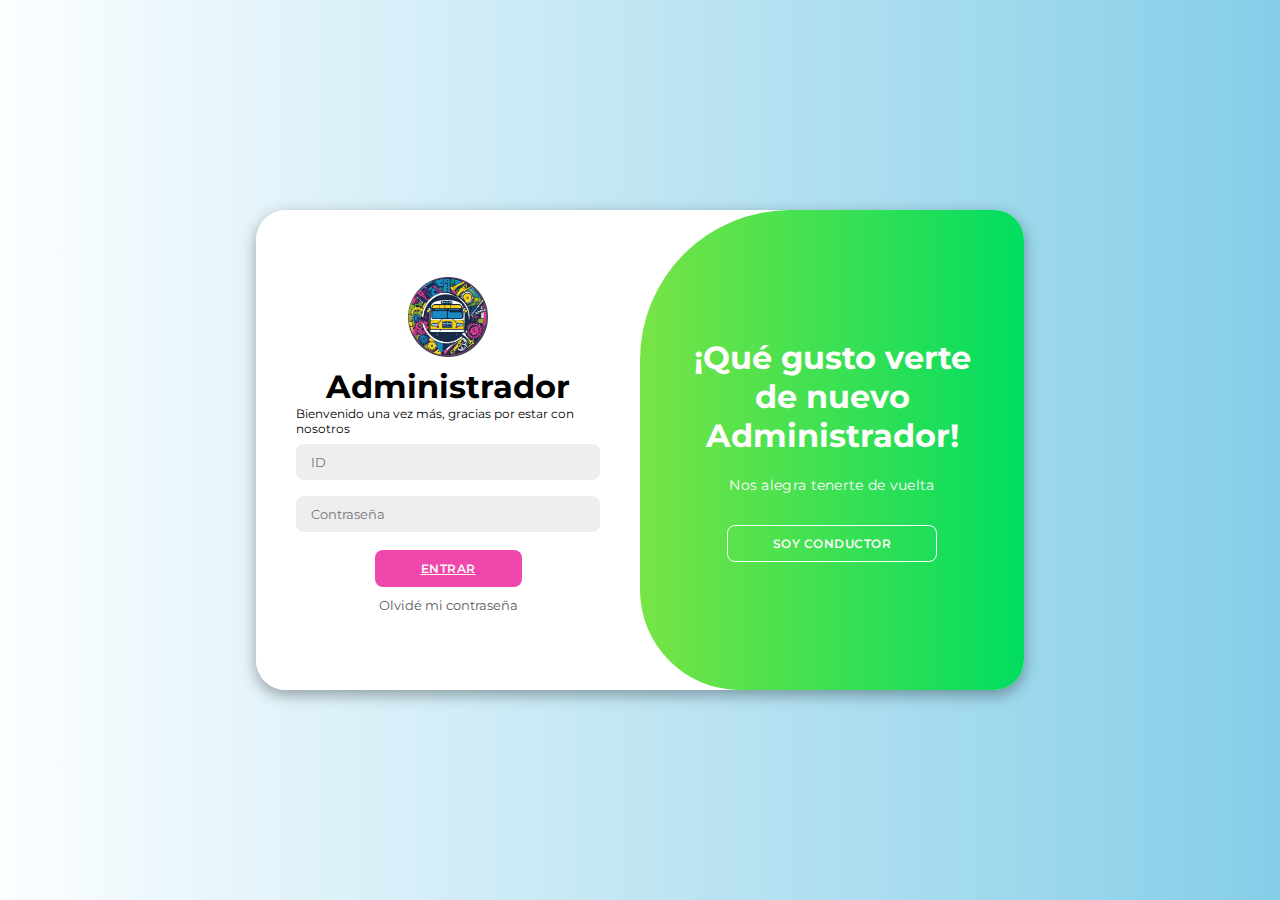
<file: frontend/index.html>
<!DOCTYPE html>
<html lang="en">

<head>
    <meta charset="UTF-8">
    <meta name="viewport" content="width=device-width, initial-scale=1.0">
    <link rel="stylesheet" href="https://cdnjs.cloudflare.com/ajax/libs/font-awesome/6.4.2/css/all.min.css">
    <link rel="stylesheet" href="style.css">
    <title>System C.A.R.E</title>
</head>

<body>

    <div class="container" id="container">
        <div class="form-container sign-up">
            <form>
                <img src="logo-fotor-2025022321724.png" alt="Logo Conductor" class="logo">
                <h1>Conductor</h1>
                <span>Bienvenido una vez más, gracias por estar con nosotros</span>
                <input type="text" placeholder="ID">
                <input type="password" placeholder="Contraseña">
                <a href="Enterconductor.html" class="boton-enter">Entrar</a>
                <a href="contraseñaolvidada.html" class="olvido-blanco">Olvidé mi contraseña</a>

            </form>
        </div>
        <div class="form-container sign-in">
            <form>
                <img src="logo-fotor-2025022321724.png" alt="Logo Administrador" class="logo">
                <h1>Administrador</h1>
                <span>Bienvenido una vez más, gracias por estar con nosotros</span>
                <input type="text" placeholder="ID">
                <input type="password" placeholder="Contraseña">
                <a href="enteradministrador.html" class="boton-enter">Entrar</a>
                <a href="contraseñaolvidada.html" class="olvido-blanco">Olvidé mi contraseña</a>
            </form>
        </div>
        <div class="toggle-container">
            <div class="toggle">
                <div class="toggle-panel toggle-left">
                    <h1>¡Qué gusto verte de nuevo Conductor!</h1>
                    <p>Nos alegra tenerte de vuelta</p>
                    <button class="hidden" id="login">Soy administrador</button>
                </div>
                <div class="toggle-panel toggle-right">
                    <h1>¡Qué gusto verte de nuevo Administrador!</h1>
                    <p>Nos alegra tenerte de vuelta</p>
                    <button class="hidden" id="register">Soy conductor</button>
                </div>
            </div>
        </div>
    </div>

    <script src="script.js"></script>
</body>

</html>
</file>
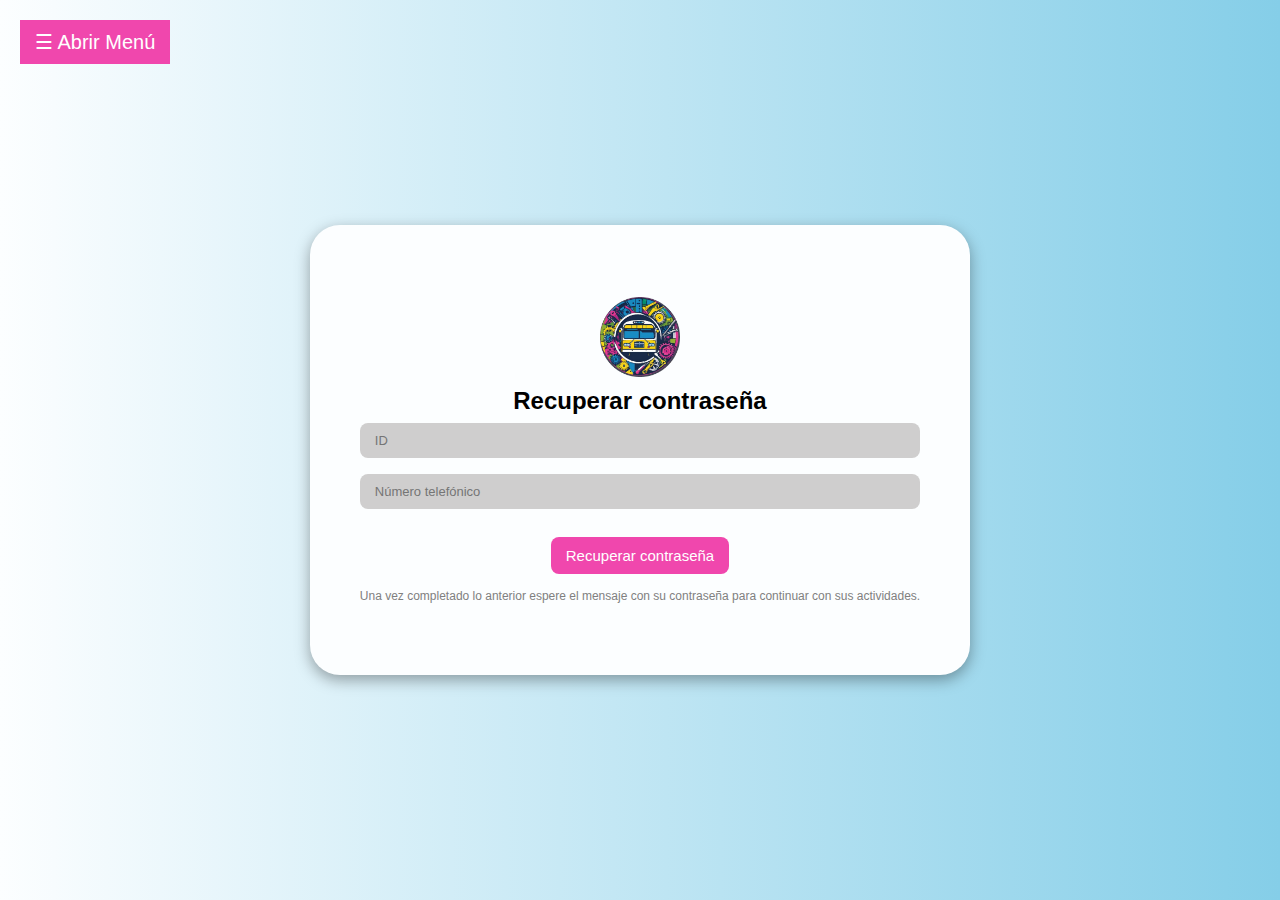
<file: frontend/contraseñaolvidada.html>
<!DOCTYPE html>
<html lang="es">
<head>
    <meta charset="UTF-8">
    <meta name="viewport" content="width=device-width, initial-scale=1.0">
    <title>Recuperar contraseña</title>
    <style>
        *{
            margin: 0;
            padding: 0;
            box-sizing: border-box;
            font-family: 'Montserrat', sans-serif;
        }

        body {
            background-color: #00a0c8;
            background: linear-gradient(to right, #fcfeff, #85cee8);
            display: flex;
            align-items: center;
            justify-content: center;
            flex-direction: column;
            height: 100vh;
            margin: 0;
            padding: 0;
        }

        .sidebar {
            height: 100%;
            width: 240px;
            position: fixed;
            top: 0;
            left: -240px; 
            background-color: #5f9cd8;
            transition: 0.3s;
            padding-top: 50px;
            z-index: 1000;
        }

        .sidebar a {
            padding: 15px 20px;
            text-decoration: none;
            font-size: 18px;
            color: white;
            display: block;
            transition: 0.3s;
        }

        .sidebar a:hover {
            background-color: #bd33e7;
        }

        .open-btn {
            font-size: 20px;
            cursor: pointer;
            background-color:#f047ad;
            color: white;
            padding: 10px 15px;
            border: none;
            position: fixed;
            top: 20px;
            left: 20px;
            z-index: 1001;
            transition: opacity 0.3s;
        }

        .main-content {
            margin-left: 20px;
            padding: 20px;
        }

        .sidebar.active {
            left: 0;
        }

        .hide-btn {
            display: none;
        }

        .logo {
            width: 80px; 
            height: 80px;
            margin-bottom: 10px;
            display: flex;
            justify-content: center;
            align-items: center; 
        }

        .recuperar_contraseña{
            background-color: #fcfeff;
            display: flex;
            align-items: center;
            justify-content: center;
            flex-direction: column;
            height: 50vh;
            margin: 50px;
            padding: 50px;
            border-radius: 30px;
            box-shadow: 0 5px 15px rgba(0, 0, 0, 0.35);
            position: relative;
            overflow: hidden;
        }

        .logo_contraseña {
            width: 80px; 
            height: 80px;
            margin-bottom: 10px;
            display: flex;
            justify-content: center;
            align-items: center; 
        }

        .input {
            background-color:  #cfcece; 
            border: none;
            margin: 8px 0;
            padding: 10px 15px;
            font-size: 13px;
            border-radius: 8px;
            width: 100%;
            outline: none;
        }

        .recuperar_contraseña button {
            background-color: #f047ad;
            color: white;
            border: none;
            padding: 10px 15px;
            border-radius: 8px;
            font-size: 15px;
            margin-top: 20px;
            cursor: pointer;
            transition: background-color 0.3s;
        }

        .recuperar_contraseña button:hover {
            background-color: #f047ad;
        }

        .small-text {
            color: gray;
            font-size: 12px;
            margin-top: 15px;
            text-align: center;
        }
    </style>
</head>
<body>

    <button class="open-btn" id="openBtn" onclick="toggleSidebar()">☰ Abrir Menú</button>

    <div class="sidebar" id="sidebar">
        <img src="logo-fotor-2025022321724.png" alt="Logo Conductor" class="logo">
        <a href="index.html">Inicio</a>
        <a href="#">Contacto</a>
        <a href="#">Acerca de</a>
    </div>

    <div class="recuperar_contraseña">
        <img src="logo-fotor-2025022321724.png" alt="Logo Conductor" class="logo_contraseña">
        <h2>Recuperar contraseña</h2>
        <input type="text" class="input" placeholder="ID">
        <input type="number" class="input" placeholder="Número telefónico">
        <button>Recuperar contraseña</button>
        <p class="small-text">Una vez completado lo anterior espere el mensaje con su contraseña para continuar con sus actividades.</p>
    </div>

    <script>
        function toggleSidebar() {
            var sidebar = document.getElementById("sidebar");
            var openBtn = document.getElementById("openBtn");
            
            sidebar.classList.toggle("active");

            if (sidebar.classList.contains("active")) {
                openBtn.classList.add("hide-btn");
            } else {
                openBtn.classList.remove("hide-btn");
            }
        }

        document.addEventListener("click", function(event) {
            var sidebar = document.getElementById("sidebar");
            var openBtn = document.querySelector(".open-btn");

            if (!sidebar.contains(event.target) && !openBtn.contains(event.target)) {
                sidebar.classList.remove("active");
                openBtn.classList.remove("hide-btn");
            }
        });
    </script>

</body>
</html>
</file>
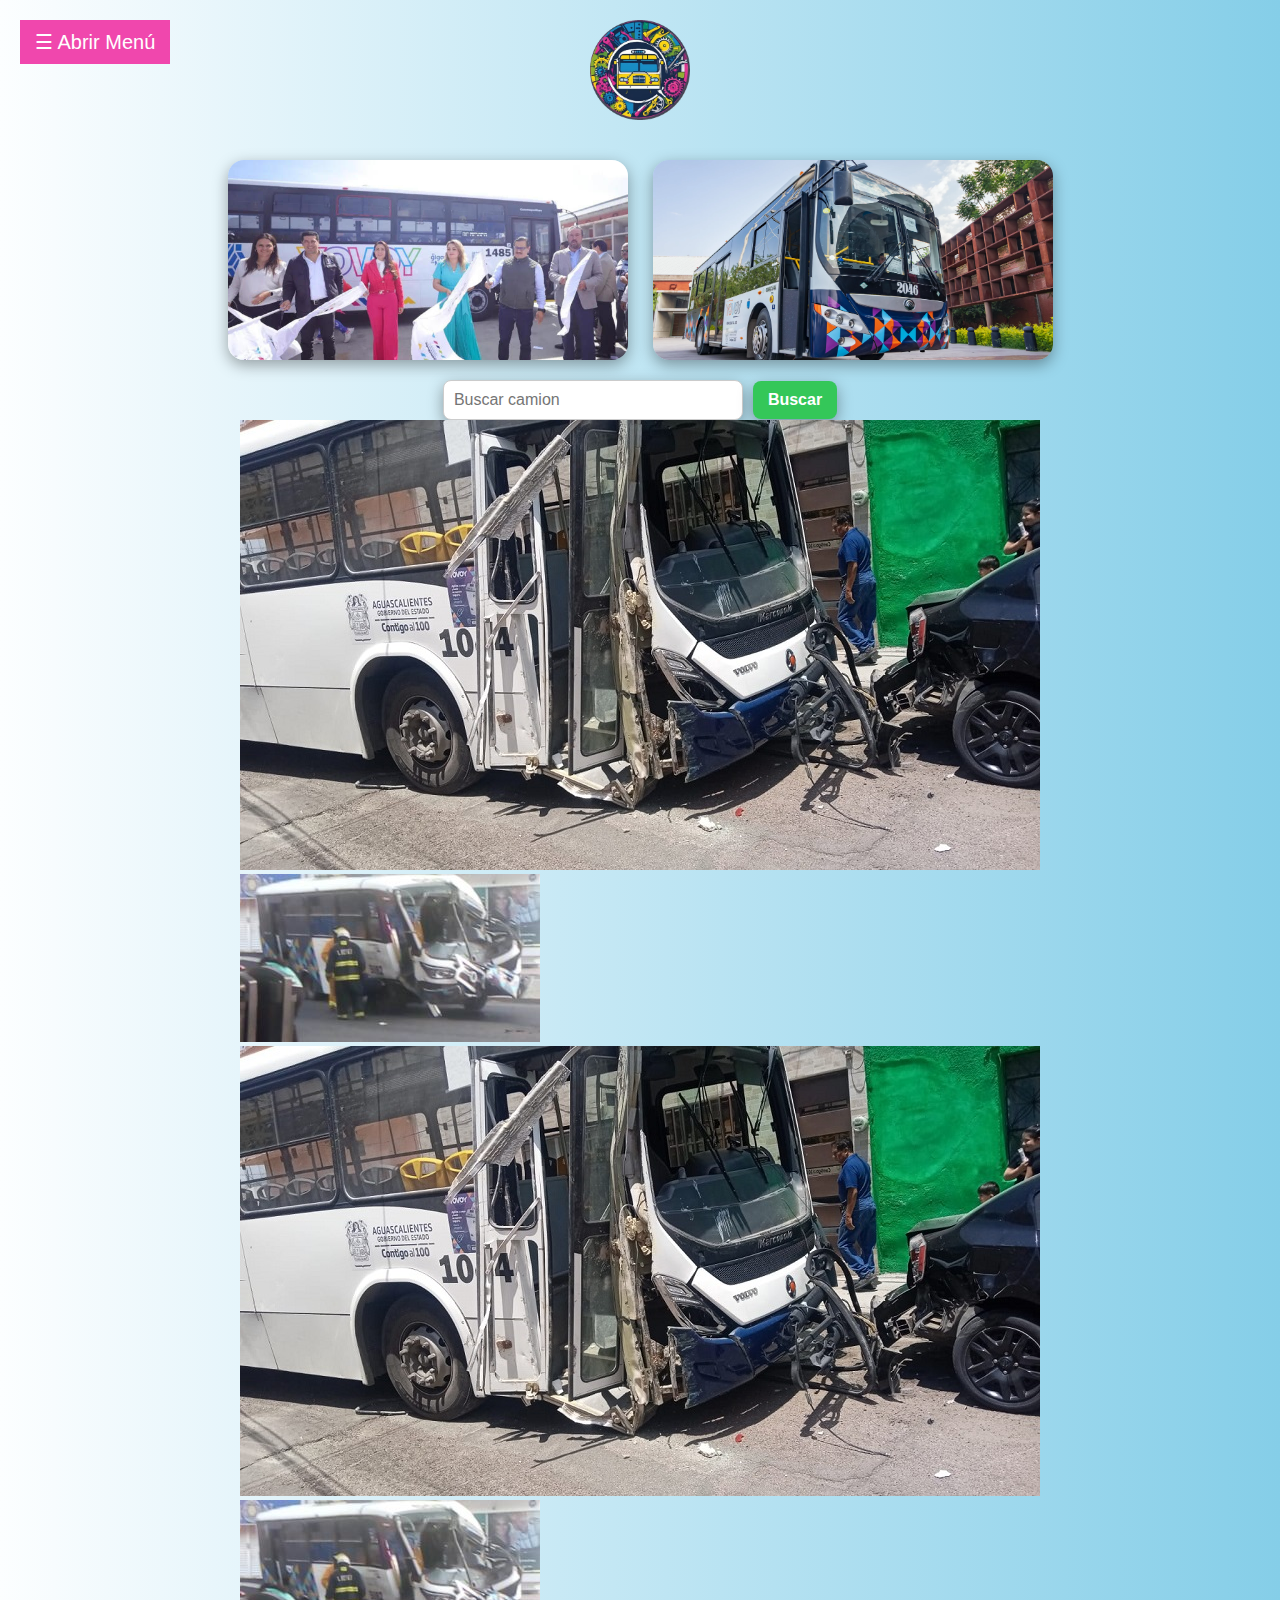
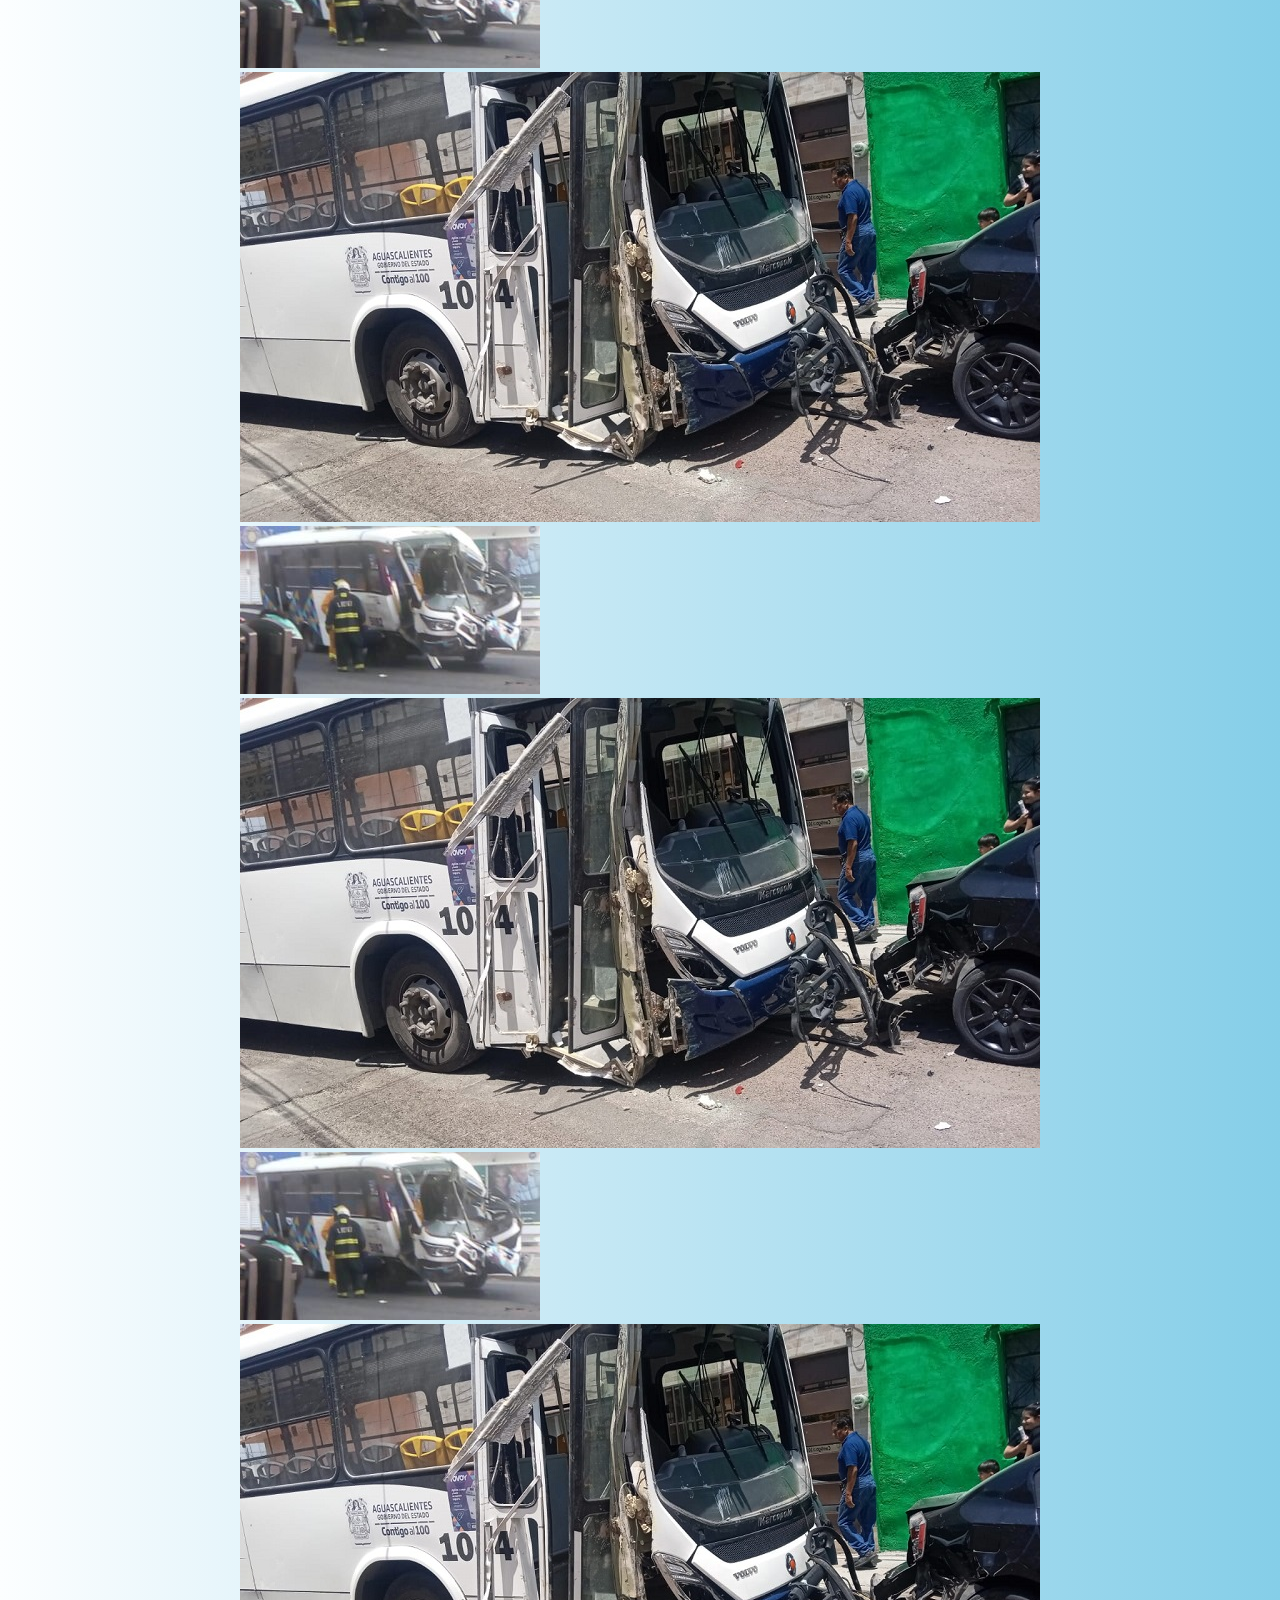
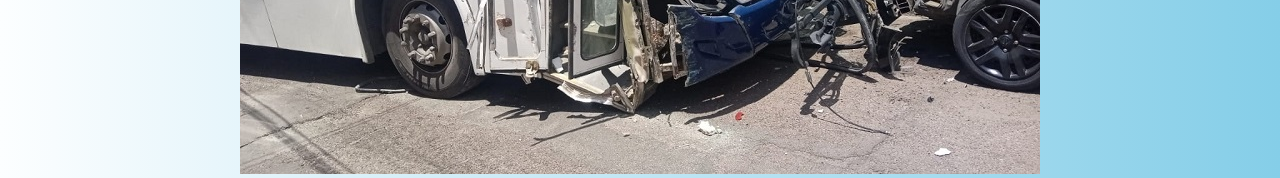
<file: frontend/enteradministrador.html>
<!DOCTYPE html>
<html lang="es">
<head>
    <meta charset="UTF-8">
    <meta name="viewport" content="width=device-width, initial-scale=1.0">
    <title>Administrador</title>

    <style>
        * {
            margin: 0;
            padding: 0;
            box-sizing: border-box;
            font-family: 'Montserrat', sans-serif;
        }

        body {
            background-color: #00a0c8;
            background: linear-gradient(to right, #fcfeff, #85cee8);
            display: flex;
            flex-direction: column;
            height: 100vh;
            margin: 0;
            justify-content: flex-start;
            align-items: center;
        }

        .header {
            width: 100%;
            padding: 20px 0;
            display: flex;
            justify-content: center;
            align-items: center;
        }

        .logo-central {
            width: 100px;
            height: 100px;
        }

        .sidebar {
            height: 100%;
            width: 240px;
            position: fixed;
            top: 0;
            left: -240px;
            background-color: #5f9cd8;
            transition: 0.3s;
            padding-top: 50px;
            z-index: 1000;
        }

        .sidebar a {
            padding: 15px 20px;
            text-decoration: none;
            font-size: 18px;
            color: white;
            display: block;
            transition: 0.3s;
        }

        .sidebar a:hover {
            background-color: #bd33e7;
        }

        .open-btn {
            font-size: 20px;
            cursor: pointer;
            background-color: #f047ad;
            color: white;
            padding: 10px 15px;
            border: none;
            position: fixed;
            top: 20px;
            left: 20px;
            z-index: 1001;
            transition: opacity 0.3s;
        }

        .sidebar.active {
            left: 0;
        }

        .open-btn.hide-btn {
            display: none; 
        }

        .sidebar .logo {
            width: 80px;
            height: 80px;
            margin-bottom: 10px;
            display: flex;
            justify-content: center;
            align-items: center;
        }

        .search-container {
            margin-top: 20px;
            width: 100%;
            display: flex;
            justify-content: center;
            align-items: center;
            gap: 10px;
        }

        .search-bar {
            width: 300px;
            padding: 10px;
            border: 1px solid #ccc;
            border-radius: 8px;
            font-size: 16px;
            box-shadow: 0 5px 15px rgba(0, 0, 0, 0.35); 
        }

        .search-bar:focus {
            outline: none;
            border-color: #004080;
            box-shadow: 0 5px 15px rgba(0, 0, 0, 0.35); 
        }

        .search-btn {
            padding: 10px 15px;
            border: none;
            background-color: #34c759; 
            color: white;
            font-size: 16px;
            border-radius: 8px;
            cursor: pointer;
            font-weight: bold;
            box-shadow: 0 5px 15px rgba(0, 0, 0, 0.35);
        }

        .search-btn:hover {
            background-color: #2aad49; 
        }

        .funciones {
            display: flex;
            gap: 25px;
            margin-top: 20px;
            flex-wrap: wrap;
            justify-content: center;
        }

        .card {
            width: 400px;
            height: 200px;
            border-radius: 16px;
            overflow: hidden;
            position: relative;
            transition: 0.5s;
            cursor: pointer;
            display: flex;
            flex-direction: column;
            box-shadow: 0 5px 15px rgba(0, 0, 0, 0.35);
        }

        .card img {
            width: 100%;
            height: 100%;
            object-fit: cover;
            pointer-events: none;
            transition: 0.5s;
        }

        .card .layer {
            background: linear-gradient(to top, rgb(0, 0, 0), rgba(0, 0, 0, 0));
            position: absolute;
            bottom: 0;
            width: 100%;
            height: 50%;
            opacity: 0;
            transition: 0.3s;
        }

        .card .info {
            position: absolute;
            bottom: -50%;
            padding: 15px;
            opacity: 0;
            transition: 0.5s bottom, 1.75s opacity;
            color: rgb(255, 247, 0);
            text-shadow: 1px 1px 4px white;
        }

        .info button {
            background: #f047ad;
            border: none;
            padding: 8px 12px;
            font-weight: bold;
            border-radius: 8px;
            margin-top: 8px;
            color: white;
        }

        .card:hover,
        .card:hover img,
        .card:hover .layer {
            transform: scale(1.05);
        }

        .card:hover > .layer {
            opacity: 1;
        }

        .card:hover > .info {
            opacity: 1;
            bottom: 0;
        }

        .funciones:hover > .card:not(:hover) {
            filter: blur(10);
        }
    </style>
</head>
<body>

    <button class="open-btn" id="openBtn" onclick="toggleSidebar()">☰ Abrir Menú</button>

    <div class="sidebar" id="sidebar">
        <img src="logo-fotor-2025022321724.png" alt="Logo Sidebar" class="logo">
        <a href="index.html">Inicio</a>
        <a href="#">Contacto</a>
        <a href="#">Acerca de</a>
    </div>

    <header class="header">
        <img src="logo-fotor-2025022321724.png" alt="Logo Central" class="logo-central">
    </header>

    <div class="funciones">
        <div class="card" data-title="Personal">
            <img src="personal.jpeg" alt="">
            <div class="layer"></div>
            <div class="info">
                <h1>Personal</h1>
                <button>agregar personal</button>
                <button>Actualizar personal</button>
            </div>
        </div>
        <div class="card" data-title="Transporte">
            <img src="camion.webp" alt="">
            <div class="layer"></div>
            <div class="info">
                <h1>Transporte</h1>
                <button>agregar camion</button>
                <button>Actualizar camion</button>
            </div>
        </div>
    </div>

    <div class="search-container">
        <input type="text" id="searchBar" class="search-bar" placeholder="Buscar camion" oninput="search()">
        <button class="search-btn" onclick="search()">Buscar</button>
    </div>

    <div class="fotos">
        <div class="cambio_de_fotos">
            <div class="cambio_de_fotos">
                <img src="accidente-yo-voy.jpg" alt="">
            </div>
            <div class="cambio_de_fotos">
                <img src="cho.jpeg" alt="">
            </div>
            <div class="cambio_de_fotos">
                <img src="accidente-yo-voy.jpg" alt="">
            </div>
            <div class="cambio_de_fotos">
                <img src="cho.jpeg" alt="">
            </div>
            <div class="cambio_de_fotos">
                <img src="accidente-yo-voy.jpg" alt="">
            </div>
            <div class="cambio_de_fotos">
                <img src="cho.jpeg" alt="">
            </div>
            <div class="cambio_de_fotos">
                <img src="accidente-yo-voy.jpg" alt="">
            </div>
            <div class="cambio_de_fotos">
                <img src="cho.jpeg" alt="">
            </div>
            <div class="cambio_de_fotos">
                <img src="accidente-yo-voy.jpg" alt="">
            </div>

        </div>
    </div>
    
    <script>
        function toggleSidebar() {
            const sidebar = document.getElementById('sidebar');
            const openBtn = document.getElementById('openBtn');
            sidebar.classList.toggle('active');
            openBtn.classList.toggle('hide-btn');
        }

      
        document.addEventListener('click', function(event) {
            const sidebar = document.getElementById('sidebar');
            const openBtn = document.getElementById('openBtn');
            const isClickInside = sidebar.contains(event.target) || openBtn.contains(event.target);
            if (!isClickInside) {
                sidebar.classList.remove('active');
                openBtn.classList.remove('hide-btn');
            }
        });
    </script>

</body>
</html>
</file>
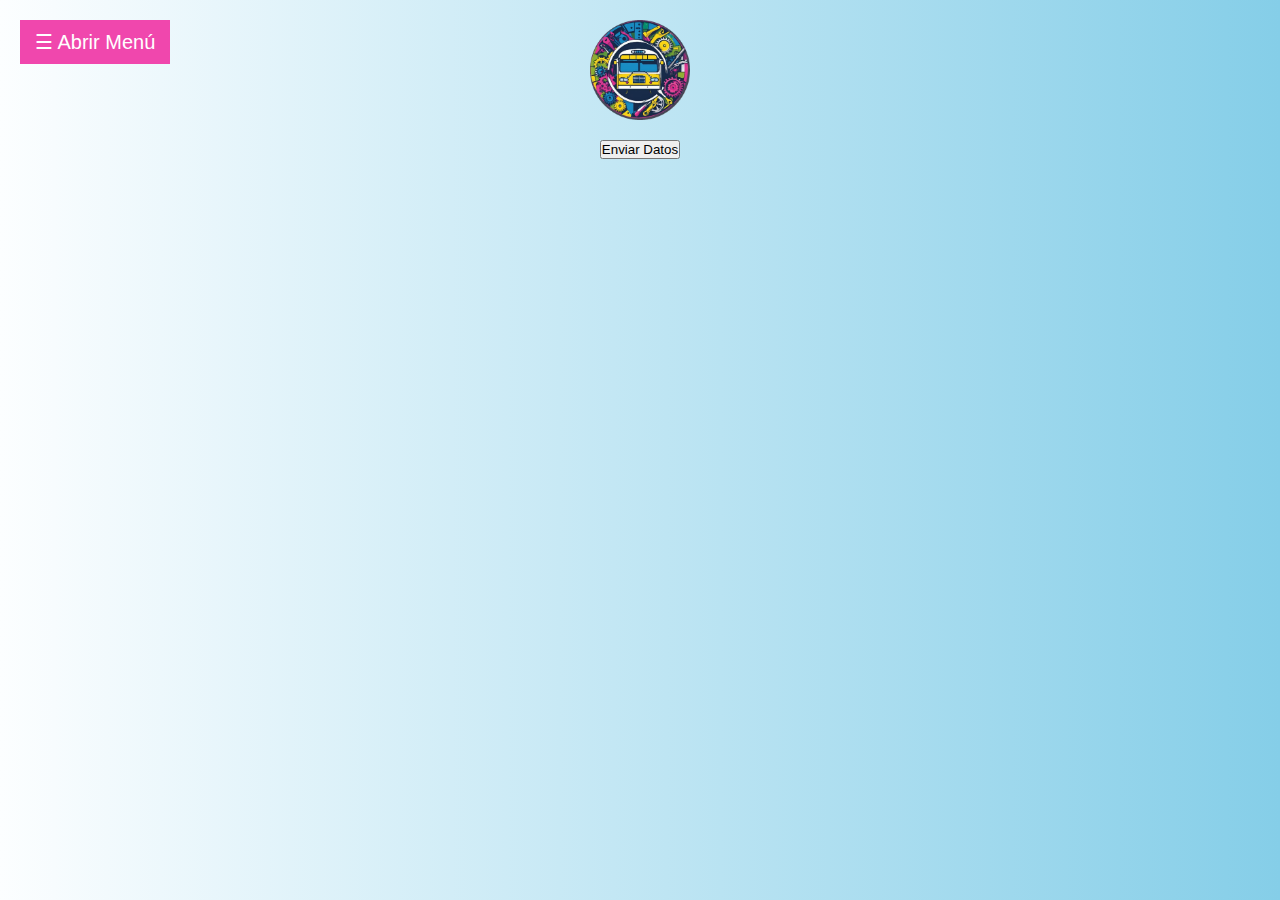
<file: frontend/Enterconductor.html>
<!DOCTYPE html>
<html lang="es">
<head>
    <meta charset="UTF-8">
    <meta name="viewport" content="width=device-width, initial-scale=1.0">
    <title>Administrador</title>
    <style>
        * {
            margin: 0;
            padding: 0;
            box-sizing: border-box;
            font-family: 'Montserrat', sans-serif;
        }

        body {
            background-color: #00a0c8;
            background: linear-gradient(to right, #fcfeff, #85cee8);
            display: flex;
            flex-direction: column;
            height: 100vh;
            margin: 0;
            justify-content: flex-start;
            align-items: center;
        }

        .header {
            width: 100%;
            padding: 20px 0;
            display: flex;
            justify-content: center;
            align-items: center;
        }

        .logo-central {
            width: 100px;
            height: 100px;
        }

        .sidebar {
            height: 100%;
            width: 240px;
            position: fixed;
            top: 0;
            left: -240px;
            background-color: #5f9cd8;
            transition: 0.3s;
            padding-top: 50px;
            z-index: 1000;
        }

        .sidebar a {
            padding: 15px 20px;
            text-decoration: none;
            font-size: 18px;
            color: white;
            display: block;
            transition: 0.3s;
        }

        .sidebar a:hover {
            background-color: #bd33e7;
        }

        .open-btn {
            font-size: 20px;
            cursor: pointer;
            background-color: #f047ad;
            color: white;
            padding: 10px 15px;
            border: none;
            position: fixed;
            top: 20px;
            left: 20px;
            z-index: 1001;
            transition: opacity 0.3s;
        }

        .sidebar.active {
            left: 0;
        }

        .hide-btn {
            display: none;
        }

        .sidebar .logo {
            width: 80px;
            height: 80px;
            margin-bottom: 10px;
            display: flex;
            justify-content: center;
            align-items: center;
        }
    </style>
</head>
<body>

    <button class="open-btn" id="openBtn" onclick="toggleSidebar()">☰ Abrir Menú</button>

    <div class="sidebar" id="sidebar">
        <img src="logo-fotor-2025022321724.png" alt="Logo Sidebar" class="logo">
        <a href="index.html">Inicio</a>
        <a href="#">Contacto</a>
        <a href="#">Acerca de</a>
    </div>

    <header class="header">
        <img src="logo-fotor-2025022321724.png" alt="Logo Central" class="logo-central">
    </header>

    <!-- Botón para enviar datos -->
    <button onclick="enviarDatos()">Enviar Datos</button>

    <script>
        // Función para alternar la visibilidad del sidebar
        function toggleSidebar() {
            var sidebar = document.getElementById("sidebar");
            var openBtn = document.getElementById("openBtn");
            
            sidebar.classList.toggle("active");

            if (sidebar.classList.contains("active")) {
                openBtn.classList.add("hide-btn");
            } else {
                openBtn.classList.remove("hide-btn");
            }
        }

        // Evento que cierra el sidebar si se hace clic fuera de él
        document
</file>
<file: frontend/style.css>
@import url('https://fonts.googleapis.com/css2?family=Montserrat:wght@300;400;500;600;700&display=swap');

*{
    margin: 0;
    padding: 0;
    box-sizing: border-box;
    font-family: 'Montserrat', sans-serif;
}

body{
    background-color: #00a0c8;
    background: linear-gradient(to right, #fcfeff, #85cee8);
    display: flex;
    align-items: center;
    justify-content: center;
    flex-direction: column;
    height: 100vh;
}

.container{
    background-color: #fff;
    border-radius: 30px;
    box-shadow: 0 5px 15px rgba(0, 0, 0, 0.35);
    position: relative;
    overflow: hidden;
    width: 768px;
    max-width: 100%;
    min-height: 480px;
}

.container p{
    font-size: 14px;
    line-height: 20px;
    letter-spacing: 0.3px;
    margin: 20px 0;
}

.container span{
    font-size: 12px;
}



.olvido-blanco {
    color: #5c5a5a;
    font-size: 13px;
    text-decoration: none;
    margin: 10px 0 10px;

}


.boton-enter {
    background-color: #f047ad;
    color: #808080; 
    font-size: 12px;
    padding: 10px 45px;
    border: 1px solid transparent;
    border-radius: 8px;
    font-weight: 600;
    letter-spacing: 0.5px;
    text-transform: uppercase;
    margin-top: 10px;
    cursor: pointer;
}


.container button{
    background-color: #f550d9;
    color: #fffafa;
    font-size: 12px;
    padding: 10px 45px;
    border: 1px solid transparent;
    border-radius: 8px;
    font-weight: 600;
    letter-spacing: 0.5px;
    text-transform: uppercase;
    margin-top: 10px;
    cursor: pointer;
}
.boton-enter{
    background-color: #f047ad;
    color: #fdfafa;
    font-size: 12px;
    padding: 10px 45px;
    border: 1px solid transparent;
    border-radius: 8px;
    font-weight: 600;
    letter-spacing: 0.5px;
    text-transform: uppercase;
    margin-top: 10px;
    cursor: pointer;
}

.container button.hidden{
    background-color: transparent;
    border-color: #fff;
}

.container form{
    background-color: #fff;
    display: flex;
    align-items: center;
    justify-content: center;
    flex-direction: column;
    padding: 0 40px;
    height: 100%;
}

.container input{
    background-color: #eee;
    border: none;
    margin: 8px 0;
    padding: 10px 15px;
    font-size: 13px;
    border-radius: 8px;
    width: 100%;
    outline: none;
}

.form-container{
    position: absolute;
    top: 0;
    height: 100%;
    transition: all 0.6s ease-in-out;
}

.sign-in{
    left: 0;
    width: 50%;
    z-index: 2;
}

.container.active .sign-in{
    transform: translateX(100%);
}

.sign-up{
    left: 0;
    width: 50%;
    opacity: 0;
    z-index: 1;
}

.container.active .sign-up{
    transform: translateX(100%);
    opacity: 1;
    z-index: 5;
    animation: move 0.6s;
}

@keyframes move{
    0%, 49.99%{
        opacity: 0;
        z-index: 1;
    }
    50%, 100%{
        opacity: 1;
        z-index: 5;
    }
}

.social-icons{
    margin: 20px 0;
}

.social-icons a{
    border: 1px solid #ccc;
    border-radius: 20%;
    display: inline-flex;
    justify-content: center;
    align-items: center;
    margin: 0 3px;
    width: 40px;
    height: 40px;
}

.toggle-container{
    position: absolute;
    top: 0;
    left: 50%;
    width: 50%;
    height: 100%;
    overflow: hidden;
    transition: all 0.6s ease-in-out;
    border-radius: 150px 0 0 100px;
    z-index: 1000;
}

.container.active .toggle-container{
    transform: translateX(-100%);
    border-radius: 0 150px 100px 0;
}

.toggle{
    background-color: #eeeb2a;
    height: 100%;
    background: linear-gradient(to right, #eeeb2a, #01dd60);
    color: #fffcfc;
    position: relative;
    left: -100%;
    height: 100%;
    width: 200%;
    transform: translateX(0);
    transition: all 0.6s ease-in-out;
}

.container.active .toggle{
    transform: translateX(50%);
}

.toggle-panel{
    position: absolute;
    width: 50%;
    height: 100%;
    display: flex;
    align-items: center;
    justify-content: center;
    flex-direction: column;
    padding: 0 30px;
    text-align: center;
    top: 0;
    transform: translateX(0);
    transition: all 0.6s ease-in-out;
}

.toggle-left{
    transform: translateX(-200%);
}

.container.active .toggle-left{
    transform: translateX(0);
}

.toggle-right{
    right: 0;
    transform: translateX(0);
}

.container.active .toggle-right{
    transform: translateX(200%);
}

.logo {
    width: 80px; 
    height: 80px;
    margin-bottom: 10px;
}
</file>
